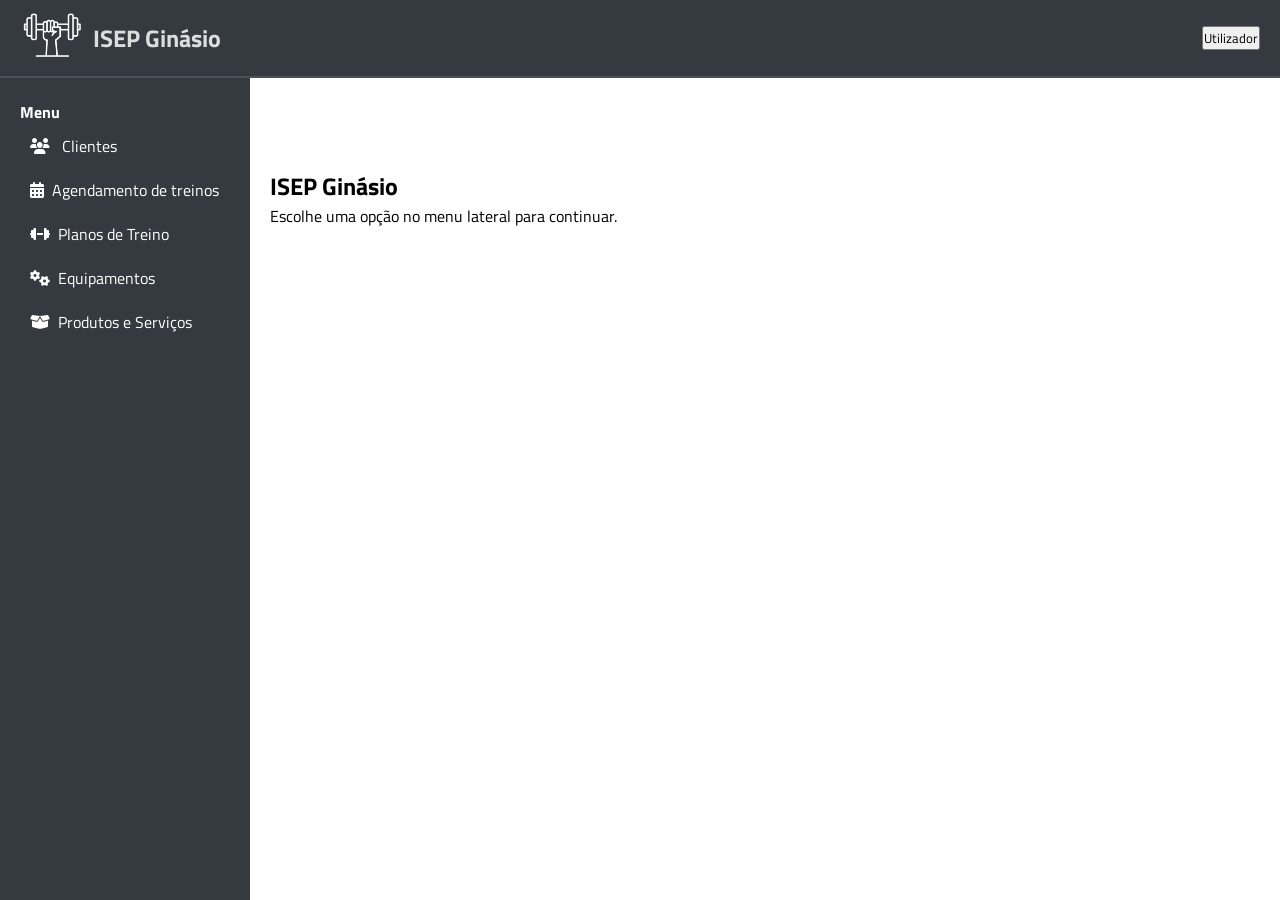
<file: backend/index.html>
<!DOCTYPE html>
<html lang="pt">

<head>
    <meta charset="UTF-8">
    <meta name="viewport" content="width=device-width, initial-scale=1.0">
    <title>Document</title>
    <!-- favicon -->
    <link rel="shortcut icon" href="assets/img/gym125.png" type="image/png">

    <!-- google fonts -->
    <link rel="preconnect" href="https://fonts.googleapis.com">
    <link rel="preconnect" href="https://fonts.gstatic.com" crossorigin>
    <link
        href="https://fonts.googleapis.com/css2?family=Titillium+Web:ital,wght@0,200;0,300;0,400;0,600;0,700;0,900;1,200;1,300;1,400;1,600;1,700&display=swap"
        rel="stylesheet">

    <!-- Font Awesome (local) -->
    <link rel="stylesheet" href="assets/fontawesome/all.min.css">

    <!-- estilos -->
    <link rel="stylesheet" href="assets/css/admin.css">

</head>

<body>
    <!-- Navbar -->
    <header class="bng-navbar-menu">

        <div>
            <!-- Logo e Nome -->
            <a href="index.html">
                <img src="assets/img/gym125_white.png" alt="Logo do ISEP Ginásio">
            </a>
            <h3>ISEP Ginásio</h3>
        </div>
        <div>
            <button>Utilizador</button>
        </div>

    </header>

    <!-- Sidebar -->
    <aside class="sidebar">
        <h4>Menu</h4>
        <nav>
            <a href="views/clientes/lista.html"><i class="fas fa-users"></i> &ensp; Clientes</a>
            <a href="views/agendamento/agendamento.html"><i class="fas fa-calendar-alt"></i> &ensp;Agendamento de treinos</a>
            <a href="views/plano_treino/plano_treino.html"><i class="fas fa-dumbbell"></i> &ensp;Planos de Treino</a>
            <a href="views/equipamentos/equipamentos.html"><i class="fas fa-cogs"></i> &ensp;Equipamentos</a>
            <a href="views/produtos_servicos/produtos_servicos.html"><i class="fas fa-box-open"></i> &ensp;Produtos e
                Serviços</a>
        </nav>
    </aside>

    <!-- Conteúdo Principal -->
    <main class="content">
        <section>
            <h2>ISEP Ginásio</h2>
            <p>Escolhe uma opção no menu lateral para continuar.</p>
        </section>
    </main>

</body>

</html>
</file>
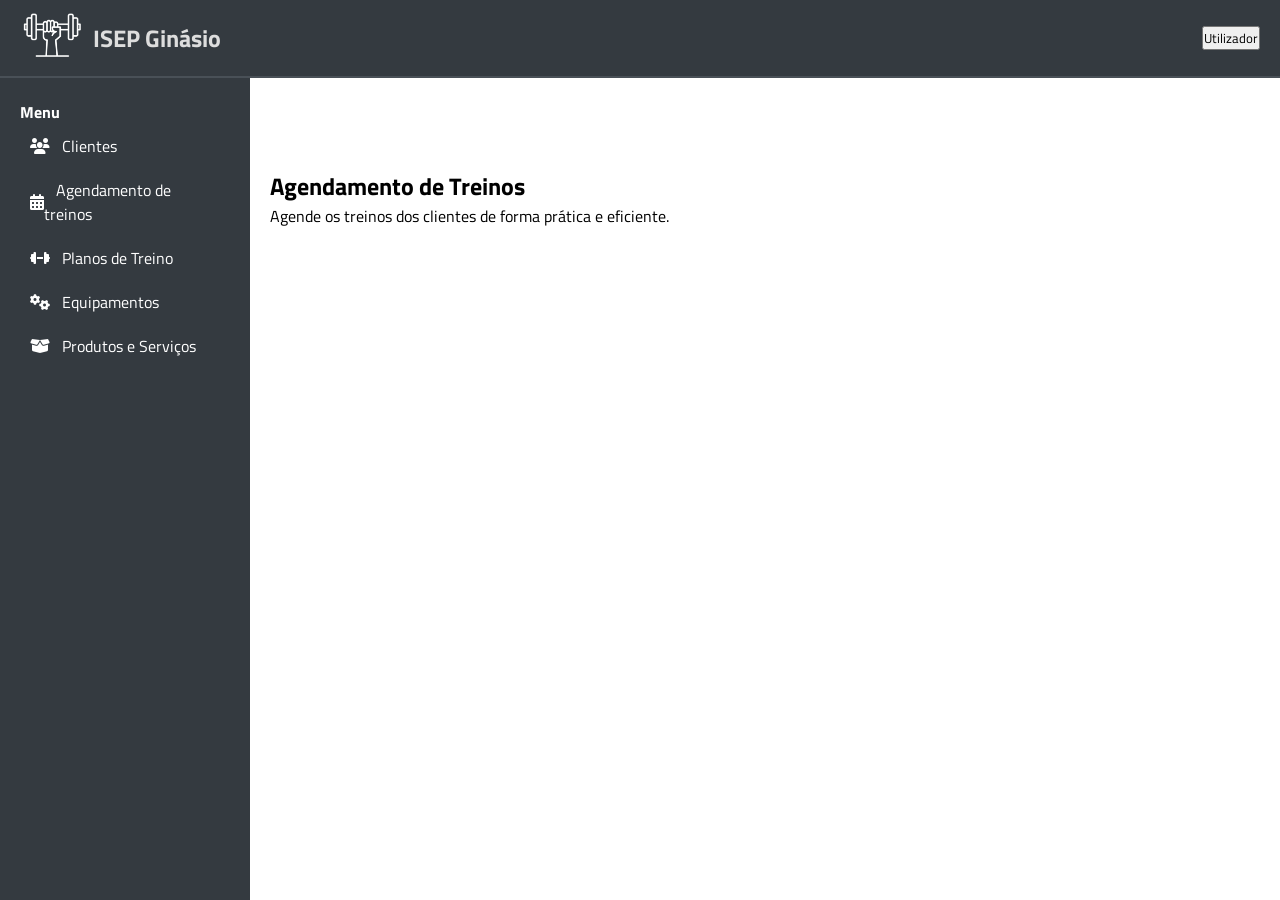
<file: backend/views/agendamento/agendamento.html>
<!DOCTYPE html>
<html lang="pt">

<head>
    <meta charset="UTF-8">
    <meta name="viewport" content="width=device-width, initial-scale=1.0">
    <title>Document</title>
    <!-- favicon -->
    <link rel="shortcut icon" href="../../assets/img/gym125.png" type="image/png">

    <!-- google fonts -->
    <link rel="preconnect" href="https://fonts.googleapis.com">
    <link rel="preconnect" href="https://fonts.gstatic.com" crossorigin>
    <link href="https://fonts.googleapis.com/css2?family=Titillium+Web:ital,wght@0,200;0,300;0,400;0,600;0,700;0,900;1,200;1,300;1,400;1,600;1,700&display=swap" rel="stylesheet">

    <!-- Font Awesome (local) -->
    <link rel="stylesheet" href="../../assets/fontawesome/all.min.css">

    <!-- estilos -->
    <link rel="stylesheet" href="../../assets/css/admin.css">
</head>

<body>
    <!-- Navbar -->
    <header class="bng-navbar-menu">

        <div>
            <!-- Logo e Nome -->
            <a href="../../index.html">
                <img src="../../assets/img/gym125_white.png" alt="Logo do ISEP Ginásio">
            </a>
            <h3>ISEP Ginásio</h3>
        </div>

        <div>
            <button>Utilizador</button>
        </div>

    </header>

    <!-- Sidebar -->
    <aside class="sidebar">
        <h4>Menu</h4>
        <nav>
            <a href="../clientes/lista.html"><i class="fas fa-users"></i> &ensp; Clientes</a>
            <a href="agendamento.html"><i class="fas fa-calendar-alt"></i> &ensp; Agendamento de treinos</a>
            <a href="../plano_treino/plano_treino.html"><i class="fas fa-dumbbell"></i> &ensp; Planos de Treino</a>
            <a href="../equipamentos/equipamentos.html"><i class="fas fa-cogs"></i> &ensp; Equipamentos</a>
            <a href="../produtos_servicos/produtos_servicos.html"><i class="fas fa-box-open"></i> &ensp; Produtos e Serviços</a>
        </nav>
    </aside>

    <!-- Conteúdo Principal -->
    <main class="content">
        <section>
            <h2>Agendamento de Treinos</h2>
            <p>Agende os treinos dos clientes de forma prática e eficiente.</p>
        </section>
    </main>

</body>

</html>
</file>
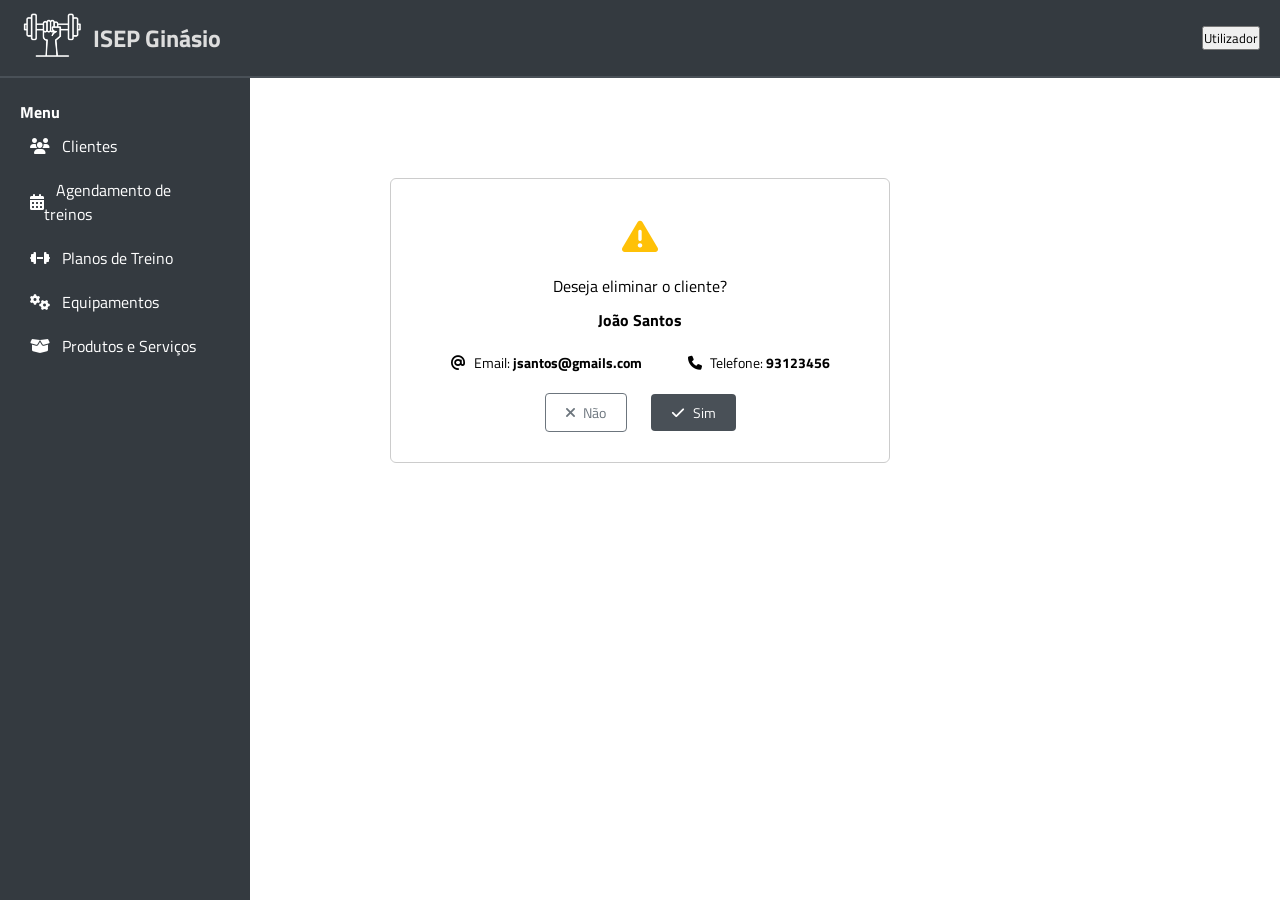
<file: backend/views/clientes/apagar.html>
<!DOCTYPE html>
<html lang="pt">

<head>
    <meta charset="UTF-8">
    <meta name="viewport" content="width=device-width, initial-scale=1.0">
    <title>Document</title>
    <!-- favicon -->
    <link rel="shortcut icon" href="../../assets/img/gym125.png" type="image/png">

    <!-- google fonts -->
    <link rel="preconnect" href="https://fonts.googleapis.com">
    <link rel="preconnect" href="https://fonts.gstatic.com" crossorigin>
    <link
        href="https://fonts.googleapis.com/css2?family=Titillium+Web:ital,wght@0,200;0,300;0,400;0,600;0,700;0,900;1,200;1,300;1,400;1,600;1,700&display=swap"
        rel="stylesheet">

    <!-- Font Awesome (local) -->
    <link rel="stylesheet" href="../../assets/fontawesome/all.min.css">

    <!-- estilos -->
    <link rel="stylesheet" href="../../assets/css/admin.css">
</head>

<body>
    <!-- Navbar -->
    <header class="bng-navbar-menu">

        <div>
            <!-- Logo e Nome -->
            <a href="../../index.html">
                <img src="../../assets/img/gym125_white.png" alt="Logo do ISEP Ginásio">
            </a>
            <h3>ISEP Ginásio</h3>
        </div>

        <div>
            <button>Utilizador</button>
        </div>

    </header>

    <!-- Sidebar -->
    <aside class="sidebar">
        <h4>Menu</h4>
        <nav>
            <a href="lista.html"><i class="fas fa-users"></i> &ensp; Clientes</a>
            <a href="../agendamento/agendamento.html"><i class="fas fa-calendar-alt"></i> &ensp; Agendamento de
                treinos</a>
            <a href="../plano_treino/plano_treino.html"><i class="fas fa-dumbbell"></i> &ensp; Planos de Treino</a>
            <a href="../equipamentos/equipamentos.html"><i class="fas fa-cogs"></i> &ensp; Equipamentos</a>
            <a href="../produtos_servicos/produtos_servicos.html"><i class="fas fa-box-open"></i> &ensp; Produtos e
                Serviços</a>
        </nav>
    </aside>

    <!-- Conteúdo Principal -->
    <div class="caixa-apagar">
        <h1 class="icone-alerta"><i class="fa-solid fa-triangle-exclamation"></i></h1>
        <p>Deseja eliminar o cliente?</p>
        <h4><strong>João Santos</strong></h4>
        <div class="info-cliente">
            <span><i class="fa-solid fa-at me-2"></i>Email: <strong>jsantos@gmails.com</strong></span>
            <span style="display: inline-block; width: 40px;"></span>
            <span><i class="fa-solid fa-phone me-2"></i>Telefone: <strong>93123456</strong></span>
        </div>
        <div class="botoes">
            <a href="lista.html" class="botao-cancelar"><i class="fa-solid fa-xmark me-2"></i>Não</a>
            <a href="#" class="botao-confirmar"><i class="fa-solid fa-check me-2"></i>Sim</a>
        </div>
    </div>

</body>

</html>
</file>
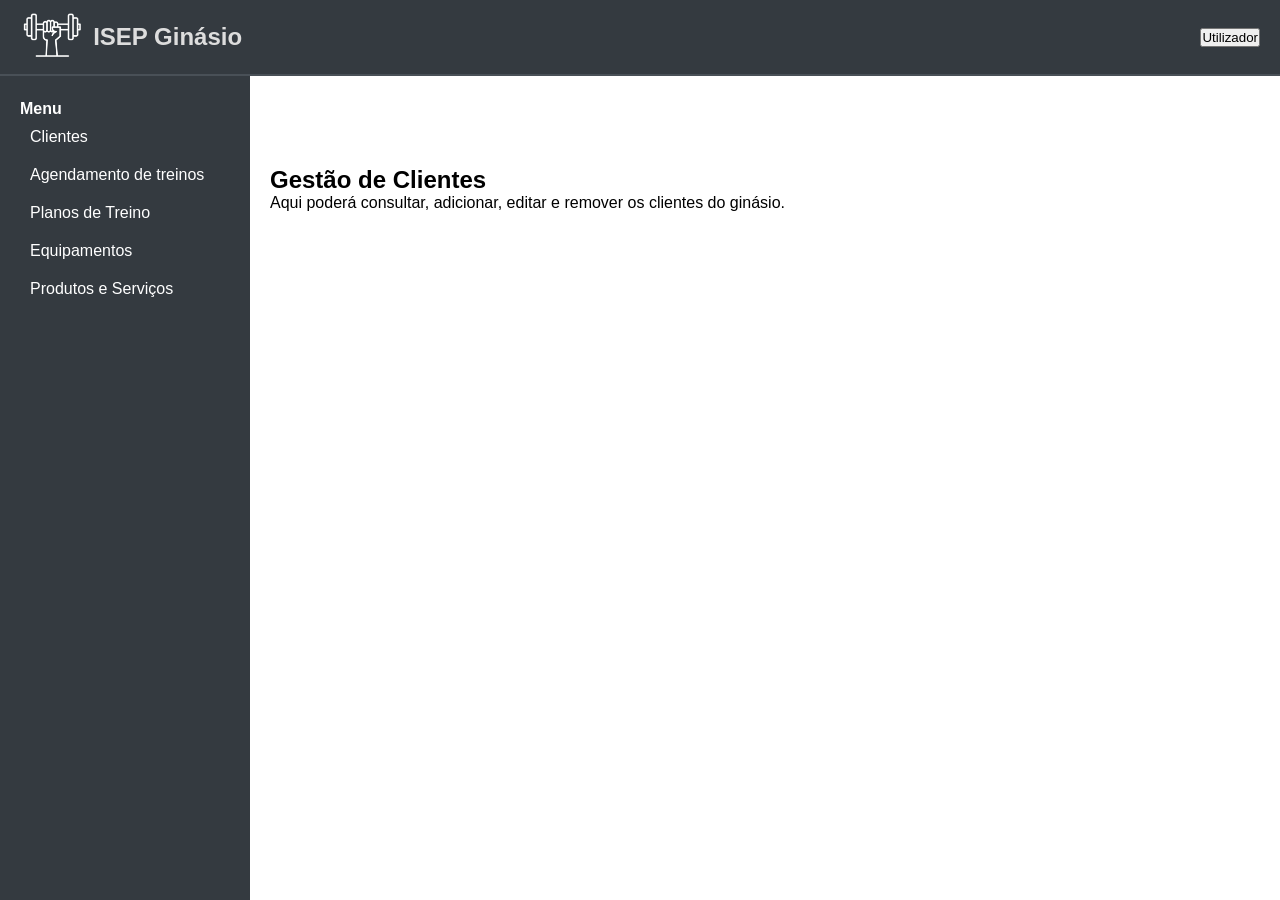
<file: backend/views/clientes/clientes.html>
<!DOCTYPE html>
<html lang="pt">

<head>
    <meta charset="UTF-8">
    <meta name="viewport" content="width=device-width, initial-scale=1.0">
    <title>Document</title>
    <!-- favicon -->
    <link rel="shortcut icon" href="../../assets/img/gym125.png" type="image/png">
    <!-- estilos -->
    <link rel="stylesheet" href="../../assets/css/admin.css">
</head>

<body>
    <!-- Navbar -->
    <header class="bng-navbar-menu">

        <div>
            <!-- Logo e Nome -->
            <a href="../../index.html">
                <img src="../../assets/img/gym125_white.png" alt="Logo do ISEP Ginásio">
            </a>
            <h3>ISEP Ginásio</h3>
        </div>

        <div>
            <button>Utilizador</button>
        </div>

    </header>

    <!-- Sidebar -->
    <aside class="sidebar">
        <h4>Menu</h4>
        <nav>
            <a href="clientes.html">Clientes</a>
            <a href="../agendamento/agendamento.html">Agendamento de treinos</a>
            <a href="../plano_treino/plano_treino.html">Planos de Treino</a>
            <a href="../equipamentos/equipamentos.html">Equipamentos</a>
            <a href="../produtos_servicos/produtos_servicos.html">Produtos e Serviços</a>
        </nav>
    </aside>

    <!-- Conteúdo Principal -->
    <main class="content">
        <section>
            <h2>Gestão de Clientes</h2>
            <p>Aqui poderá consultar, adicionar, editar e remover os clientes do ginásio.</p>
        </section>
    </main>

</body>

</html>
</file>
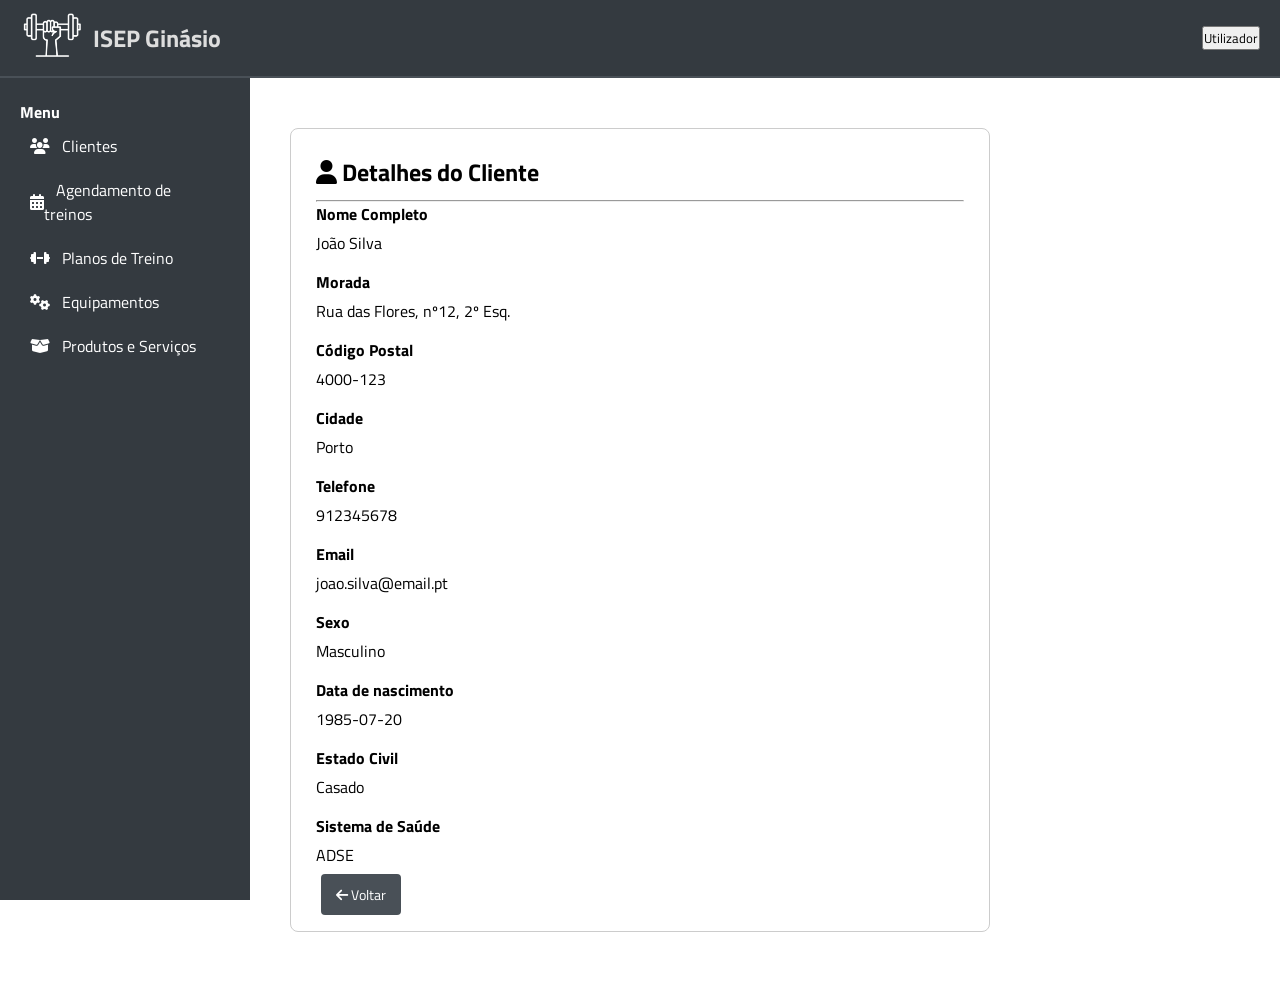
<file: backend/views/clientes/detalhes.html>
<!DOCTYPE html>
<html lang="pt">

<head>
    <meta charset="UTF-8">
    <meta name="viewport" content="width=device-width, initial-scale=1.0">
    <title>Document</title>
    <!-- favicon -->
    <link rel="shortcut icon" href="../../assets/img/gym125.png" type="image/png">

    <!-- google fonts -->
    <link rel="preconnect" href="https://fonts.googleapis.com">
    <link rel="preconnect" href="https://fonts.gstatic.com" crossorigin>
    <link
        href="https://fonts.googleapis.com/css2?family=Titillium+Web:ital,wght@0,200;0,300;0,400;0,600;0,700;0,900;1,200;1,300;1,400;1,600;1,700&display=swap"
        rel="stylesheet">

    <!-- Font Awesome (local) -->
    <link rel="stylesheet" href="../../assets/fontawesome/all.min.css">

    <!-- estilos -->
    <link rel="stylesheet" href="../../assets/css/admin.css">
</head>

<body>
    <!-- Navbar -->
    <header class="bng-navbar-menu">

        <div>
            <!-- Logo e Nome -->
            <a href="../../index.html">
                <img src="../../assets/img/gym125_white.png" alt="Logo do ISEP Ginásio">
            </a>
            <h3>ISEP Ginásio</h3>
        </div>

        <div>
            <button>Utilizador</button>
        </div>

    </header>

    <!-- Sidebar -->
    <aside class="sidebar">
        <h4>Menu</h4>
        <nav>
            <a href="lista.html"><i class="fas fa-users"></i> &ensp; Clientes</a>
            <a href="../agendamento/agendamento.html"><i class="fas fa-calendar-alt"></i> &ensp; Agendamento de
                treinos</a>
            <a href="../plano_treino/plano_treino.html"><i class="fas fa-dumbbell"></i> &ensp; Planos de Treino</a>
            <a href="../equipamentos/equipamentos.html"><i class="fas fa-cogs"></i> &ensp; Equipamentos</a>
            <a href="../produtos_servicos/produtos_servicos.html"><i class="fas fa-box-open"></i> &ensp; Produtos e
                Serviços</a>
        </nav>
    </aside>

    <!-- Conteúdo Principal -->
    <div class="form-wrapper">
        <h2><strong><i class="fa-solid fa-user"></i> Detalhes do Cliente</strong></h2>
        <hr>
        <div class="form-group">
            <label>Nome Completo</label>
            <div class="form-control-static">João Silva</div>
        </div>
        <div class="form-group">
            <label>Morada</label>
            <div class="form-control-static">Rua das Flores, nº12, 2º Esq.</div>
        </div>
        <div class="form-group">
            <label>Código Postal</label>
            <div class="form-control-static">4000-123</div>
        </div>
        <div class="form-group">
            <label>Cidade</label>
            <div class="form-control-static">Porto</div>
        </div>
        <div class="form-group">
            <label>Telefone</label>
            <div class="form-control-static">912345678</div>
        </div>
        <div class="form-group">
            <label>Email</label>
            <div class="form-control-static">joao.silva@email.pt</div>
        </div>
        <div class="form-group">
            <label>Sexo</label>
            <div class="form-control-static">Masculino</div>
        </div>
        <div class="form-group">
            <label>Data de nascimento</label>
            <div class="form-control-static">1985-07-20</div>
        </div>
        <div class="form-group">
            <label>Estado Civil</label>
            <div class="form-control-static">Casado</div>
        </div>
        <div class="form-group">
            <label>Sistema de Saúde</label>
            <div class="form-control-static">ADSE</div>
        </div>
        <div class="form-buttons">
            <a href="lista.html"><i class="fa-solid fa-arrow-left"></i> Voltar</a>
        </div>
    </div>

</body>

</html>
</file>
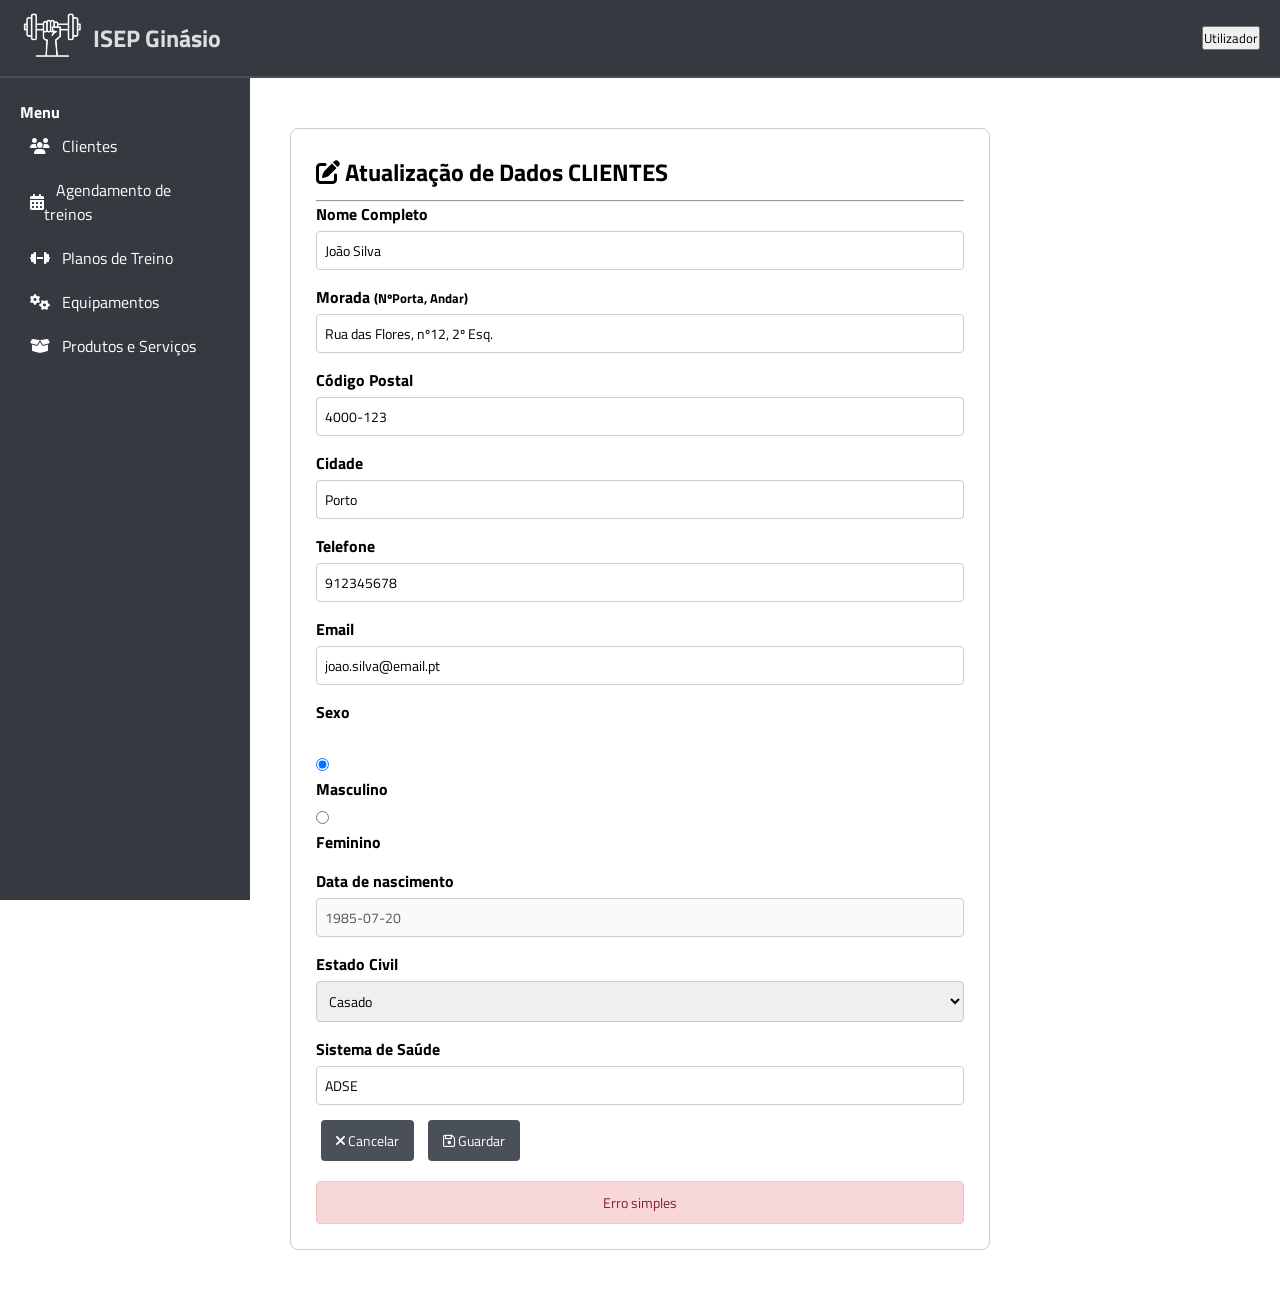
<file: backend/views/clientes/editar.html>
<!DOCTYPE html>
<html lang="pt">

<head>
    <meta charset="UTF-8">
    <meta name="viewport" content="width=device-width, initial-scale=1.0">
    <title>Document</title>
    <!-- favicon -->
    <link rel="shortcut icon" href="../../assets/img/gym125.png" type="image/png">

    <!-- google fonts -->
    <link rel="preconnect" href="https://fonts.googleapis.com">
    <link rel="preconnect" href="https://fonts.gstatic.com" crossorigin>
    <link
        href="https://fonts.googleapis.com/css2?family=Titillium+Web:ital,wght@0,200;0,300;0,400;0,600;0,700;0,900;1,200;1,300;1,400;1,600;1,700&display=swap"
        rel="stylesheet">

    <!-- Font Awesome (local) -->
    <link rel="stylesheet" href="../../assets/fontawesome/all.min.css">

    <!-- estilos -->
    <link rel="stylesheet" href="../../assets/css/admin.css">
</head>

<body>
    <!-- Navbar -->
    <header class="bng-navbar-menu">

        <div>
            <!-- Logo e Nome -->
            <a href="../../index.html">
                <img src="../../assets/img/gym125_white.png" alt="Logo do ISEP Ginásio">
            </a>
            <h3>ISEP Ginásio</h3>
        </div>

        <div>
            <button>Utilizador</button>
        </div>

    </header>

    <!-- Sidebar -->
    <aside class="sidebar">
        <h4>Menu</h4>
        <nav>
            <a href="lista.html"><i class="fas fa-users"></i> &ensp; Clientes</a>
            <a href="../agendamento/agendamento.html"><i class="fas fa-calendar-alt"></i> &ensp; Agendamento de treinos</a>
            <a href="../plano_treino/plano_treino.html"><i class="fas fa-dumbbell"></i> &ensp; Planos de Treino</a>
            <a href="../equipamentos/equipamentos.html"><i class="fas fa-cogs"></i> &ensp; Equipamentos</a>
            <a href="../produtos_servicos/produtos_servicos.html"><i class="fas fa-box-open"></i> &ensp; Produtos e Serviços</a>
        </nav>
    </aside>

    <!-- Conteúdo Principal -->
    <div class="form-wrapper">
        <h2><strong><i class="fa-solid fa-pen-to-square"></i> Atualização de Dados CLIENTES</strong></h2>
        <hr>
        <form action="#" method="post" novalidate>

            <div class="form-group">
                <label for="texto_nome">Nome Completo</label>
                <input type="text" name="nome_cliente" id="texto_nome" value="João Silva" required>
            </div>

            <div class="form-group">
                <label for="texto_endereco">Morada <small>(NºPorta, Andar)</small></label>
                <input type="text" name="morada_cliente" value="Rua das Flores, nº12, 2º Esq." id="texto_endereco">
            </div>

            <div class="form-group">
                <label for="texto_cp">Código Postal</label>
                <input type="text" name="cp_cliente" value="4000-123" id="texto_cp" required>
            </div>

            <div class="form-group">
                <label for="texto_cidade">Cidade</label>
                <input type="text" name="cid_cliente" value="Porto" id="texto_cidade" required>
            </div>

            <div class="form-group">
                <label for="texto_cliente">Telefone</label>
                <input type="text" name="tel_cliente" value="912345678" id="texto_cliente" required>
            </div>

            <div class="form-group">
                <label for="texto_email">Email</label>
                <input type="email" name="email_cliente" value="joao.silva@email.pt" id="texto_email" required>
            </div>

            <div class="form-group">
                <label>Sexo</label><br>
                <input type="radio" name="radio_gender" id="radio_m" value="m" checked>
                <label for="radio_m">Masculino</label>
                <input type="radio" name="radio_gender" id="radio_f" value="f">
                <label for="radio_f">Feminino</label>
            </div>

            <div class="form-group">
                <label for="texto_dnasc">Data de nascimento</label>
                <input type="text" name="dnasc_cliente" value="1985-07-20" id="texto_dnasc" disabled>
            </div>

            <div class="form-group">
                <label for="texto_estcivil">Estado Civil</label>
                <select name="estaciv_cliente" id="texto_estcivil">
                    <option>Escolha uma opção</option>
                    <option value="solt">Solteiro</option>
                    <option value="casd" selected>Casado</option>
                    <option value="ufat">União de Facto</option>
                </select>
            </div>

            <div class="form-group">
                <label for="texto_SSaude">Sistema de Saúde</label>
                <input type="text" name="campo_opcao" id="texto_SSaude" value="ADSE" list="sistemasaude">
                <datalist id="sistemasaude">
                    <option value="SNS">
                    <option value="ADSE">
                    <option value="SMAS">
                    <option value="CTT">
                    <option value="PSP">
                </datalist>
            </div>

            <div class="form-buttons">
                <a href="lista.html"><i class="fa-solid fa-xmark"></i> Cancelar</a>
                <button type="submit"><i class="fa-regular fa-floppy-disk"></i> Guardar</button>
            </div>

            <div class="alert text-center">
                Erro simples
            </div>

        </form>
    </div>

</body>

</html>
</file>
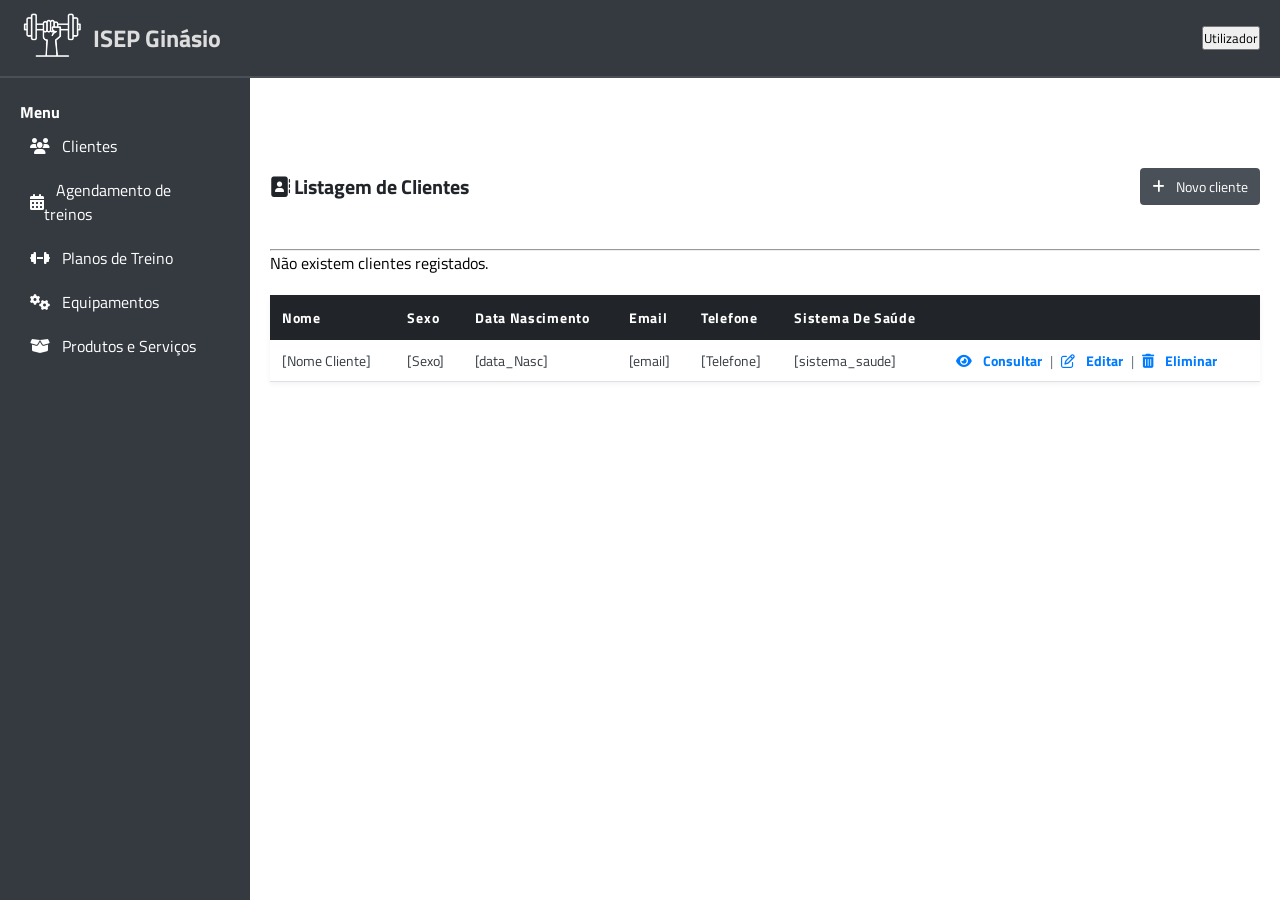
<file: backend/views/clientes/lista.html>
<!DOCTYPE html>
<html lang="pt">

<head>
    <meta charset="UTF-8">
    <meta name="viewport" content="width=device-width, initial-scale=1.0">
    <title>Document</title>
    <!-- favicon -->
    <link rel="shortcut icon" href="../../assets/img/gym125.png" type="image/png">

    <!-- google fonts -->
    <link rel="preconnect" href="https://fonts.googleapis.com">
    <link rel="preconnect" href="https://fonts.gstatic.com" crossorigin>
    <link
        href="https://fonts.googleapis.com/css2?family=Titillium+Web:ital,wght@0,200;0,300;0,400;0,600;0,700;0,900;1,200;1,300;1,400;1,600;1,700&display=swap"
        rel="stylesheet">

    <!-- Font Awesome (local) -->
    <link rel="stylesheet" href="../../assets/fontawesome/all.min.css">

    <!-- estilos -->
    <link rel="stylesheet" href="../../assets/css/admin.css">
</head>

<body>
    <!-- Navbar -->
    <header class="bng-navbar-menu">

        <div>
            <!-- Logo e Nome -->
            <a href="../../index.html">
                <img src="../../assets/img/gym125_white.png" alt="Logo do ISEP Ginásio">
            </a>
            <h3>ISEP Ginásio</h3>
        </div>

        <div>
            <button>Utilizador</button>
        </div>

    </header>

    <!-- Sidebar -->
    <aside class="sidebar">
        <h4>Menu</h4>
        <nav>
            <a href="clientes.html"><i class="fas fa-users"></i> &ensp; Clientes</a>
            <a href="../agendamento/agendamento.html"><i class="fas fa-calendar-alt"></i> &ensp; Agendamento de
                treinos</a>
            <a href="../plano_treino/plano_treino.html"><i class="fas fa-dumbbell"></i> &ensp; Planos de Treino</a>
            <a href="../equipamentos/equipamentos.html"><i class="fas fa-cogs"></i> &ensp; Equipamentos</a>
            <a href="../produtos_servicos/produtos_servicos.html"><i class="fas fa-box-open"></i> &ensp; Produtos e
                Serviços</a>
        </nav>
    </aside>

    <!-- Conteúdo Principal -->
    <div class="content">
        <div class="actions-top">
            <h2><strong><i class="fa-solid fa-address-book"></i> Listagem de Clientes </strong></h2>
            <a href="novo.html"><i class="fa-solid fa-plus me-2"></i> Novo cliente</a>
        </div>
        <br>
        <hr>
        <p>Não existem clientes registados.</p>
        <table>
            <thead>
                <tr>
                    <th>Nome</th>
                    <th>Sexo</th>
                    <th>Data nascimento</th>
                    <th>Email</th>
                    <th>Telefone</th>
                    <th>Sistema de Saúde</th>
                    <th></th>
                </tr>
            </thead>
            <tbody>
                <tr>
                    <td>[Nome Cliente]</td>
                    <td>[Sexo]</td>
                    <td>[data_Nasc]</td>
                    <td>[email]</td>
                    <td>[Telefone]</td>
                    <td>[sistema_saude]</td>
                    <td>
                        <a href="detalhes.html"><i class="fa-solid fa-eye me-2"></i> Consultar</a>
                        <span>|</span>
                        <a href="editar.html"><i class="fa-regular fa-pen-to-square me-2"></i> Editar</a>
                        <span>|</span>
                        <a href="apagar.html"><i class="fa-solid fa-trash-can me-2"></i> Eliminar</a>
                    </td>
                </tr>
            </tbody>
        </table>
    </div>

</body>

</html>
</file>
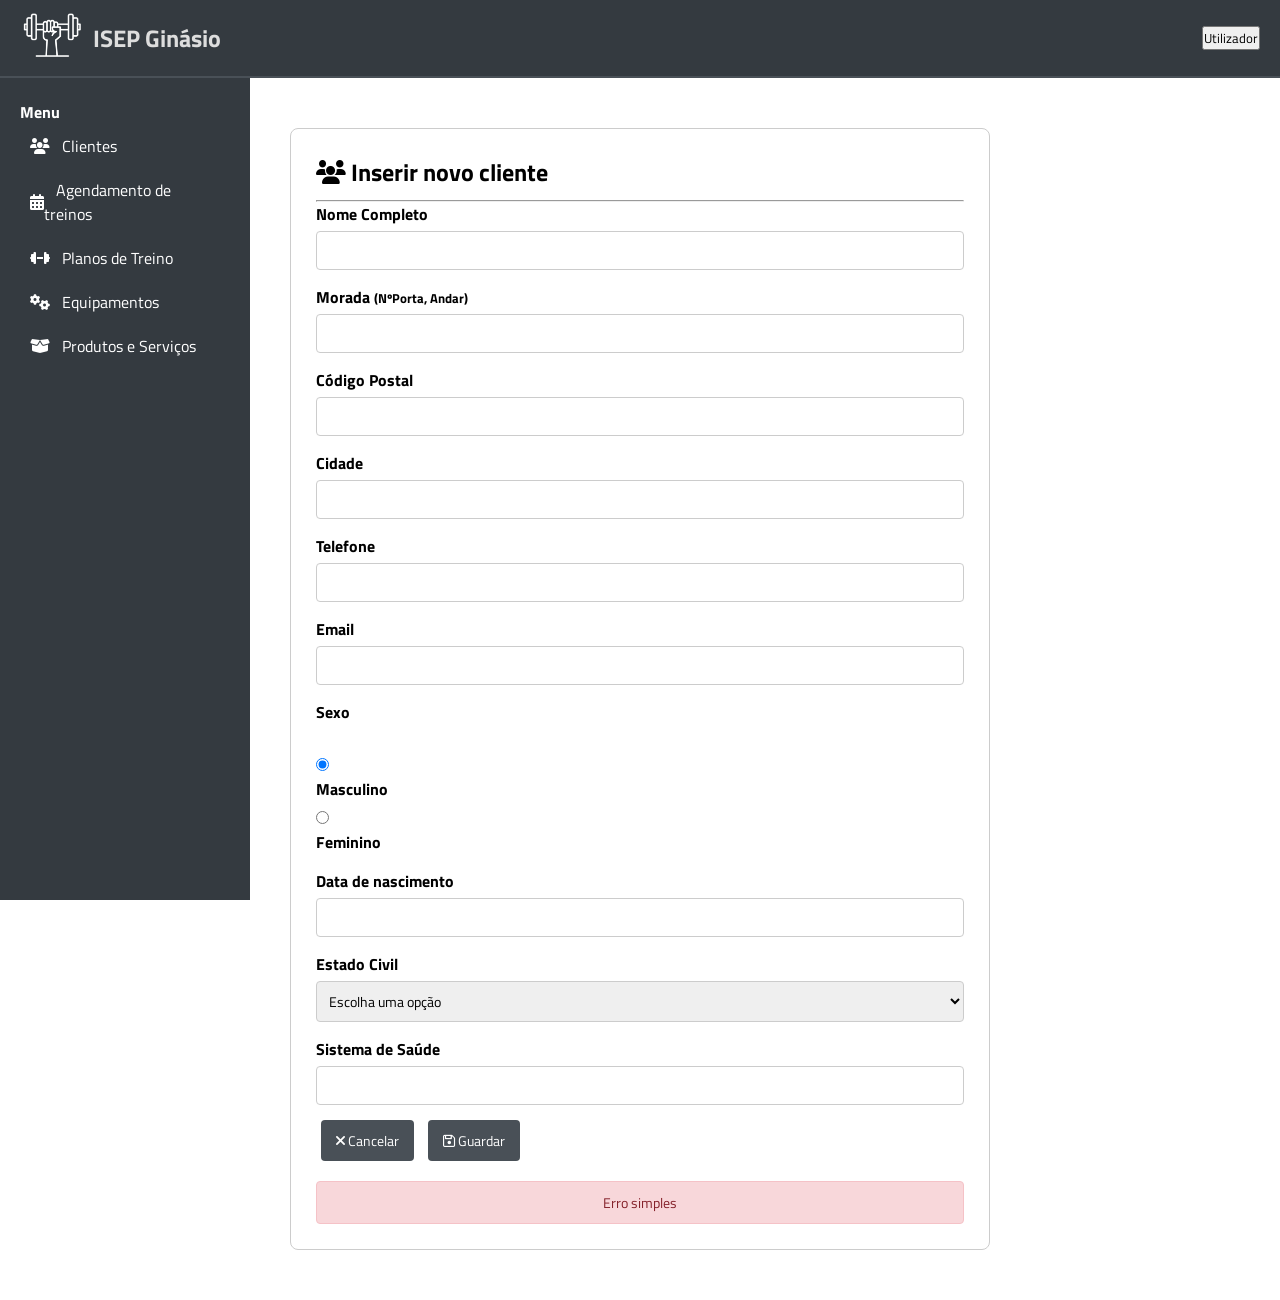
<file: backend/views/clientes/novo.html>
<!DOCTYPE html>
<html lang="pt">

<head>
    <meta charset="UTF-8">
    <meta name="viewport" content="width=device-width, initial-scale=1.0">
    <title>Document</title>
    <!-- favicon -->
    <link rel="shortcut icon" href="../../assets/img/gym125.png" type="image/png">

    <!-- google fonts -->
    <link rel="preconnect" href="https://fonts.googleapis.com">
    <link rel="preconnect" href="https://fonts.gstatic.com" crossorigin>
    <link
        href="https://fonts.googleapis.com/css2?family=Titillium+Web:ital,wght@0,200;0,300;0,400;0,600;0,700;0,900;1,200;1,300;1,400;1,600;1,700&display=swap"
        rel="stylesheet">

    <!-- Font Awesome (local) -->
    <link rel="stylesheet" href="../../assets/fontawesome/all.min.css">

    <!-- estilos -->
    <link rel="stylesheet" href="../../assets/css/admin.css">
</head>

<body>
    <!-- Navbar -->
    <header class="bng-navbar-menu">

        <div>
            <!-- Logo e Nome -->
            <a href="../../index.html">
                <img src="../../assets/img/gym125_white.png" alt="Logo do ISEP Ginásio">
            </a>
            <h3>ISEP Ginásio</h3>
        </div>

        <div>
            <button>Utilizador</button>
        </div>

    </header>

    <!-- Sidebar -->
    <aside class="sidebar">
        <h4>Menu</h4>
        <nav>
            <a href="lista.html"><i class="fas fa-users"></i> &ensp; Clientes</a>
            <a href="../agendamento/agendamento.html"><i class="fas fa-calendar-alt"></i> &ensp; Agendamento de
                treinos</a>
            <a href="../plano_treino/plano_treino.html"><i class="fas fa-dumbbell"></i> &ensp; Planos de Treino</a>
            <a href="../equipamentos/equipamentos.html"><i class="fas fa-cogs"></i> &ensp; Equipamentos</a>
            <a href="../produtos_servicos/produtos_servicos.html"><i class="fas fa-box-open"></i> &ensp; Produtos e
                Serviços</a>
        </nav>
    </aside>

    <!-- Conteúdo Principal -->
    <div class="form-wrapper">
        <h2><strong><i class="fa-solid fa-users"></i> Inserir novo cliente</strong></h2>
        <hr>
        <form action="#" method="post" novalidate>
            <div class="form-group">
                <label for="texto_nome">Nome Completo</label>
                <input type="text" name="nome_cliente" id="texto_nome" required>
            </div>
            <div class="form-group">
                <label for="texto_endereco">Morada <small>(NºPorta, Andar)</small></label>
                <input type="text" name="morada_cliente" id="texto_endereco">
            </div>
            <div class="form-group">
                <label for="texto_cp">Código Postal</label>
                <input type="text" name="cp_cliente" id="texto_cp" required>
            </div>
            <div class="form-group">
                <label for="texto_cidade">Cidade</label>
                <input type="text" name="cid_cliente" id="texto_cidade" required>
            </div>
            <div class="form-group">
                <label for="texto_cliente">Telefone</label>
                <input type="text" name="tel_cliente" id="texto_cliente" required>
            </div>
            <div class="form-group">
                <label for="texto_email">Email</label>
                <input type="email" name="email_cliente" id="texto_email" required>
            </div>
            <div class="form-group">
                <label>Sexo</label><br>
                <input type="radio" name="radio_gender" id="radio_m" value="m" checked>
                <label for="radio_m">Masculino</label>
                <input type="radio" name="radio_gender" id="radio_f" value="f">
                <label for="radio_f">Feminino</label>
            </div>
            <div class="form-group">
                <label for="texto_dnasc">Data de nascimento</label>
                <input type="text" name="dnasc_cliente" id="texto_dnasc" required>
            </div>
            <div class="form-group">
                <label for="texto_estcivil">Estado Civil</label>
                <select name="estaciv_cliente" id="texto_estcivil">
                    <option selected>Escolha uma opção</option>
                    <option value="solt">Solteiro</option>
                    <option value="casd">Casado</option>
                    <option value="ufat">União de Facto</option>
                </select>
            </div>
            <div class="form-group">
                <label for="texto_SSaude">Sistema de Saúde</label>
                <input type="text" name="campo_opcao" id="texto_SSaude" list="sistemasaude">
                <datalist id="sistemasaude">
                    <option value="SNS">
                    <option value="ADSE">
                    <option value="SMAS">
                    <option value="CTT">
                    <option value="PSP">
                </datalist>
            </div>
            <div class="form-buttons">
                <a href="lista.html"><i class="fa-solid fa-xmark"></i> Cancelar</a>
                <button type="submit"><i class="fa-regular fa-floppy-disk"></i> Guardar</button>
            </div>
            <div class="alert text-center">
                Erro simples
            </div>
        </form>
    </div>

</body>

</html>
</file>
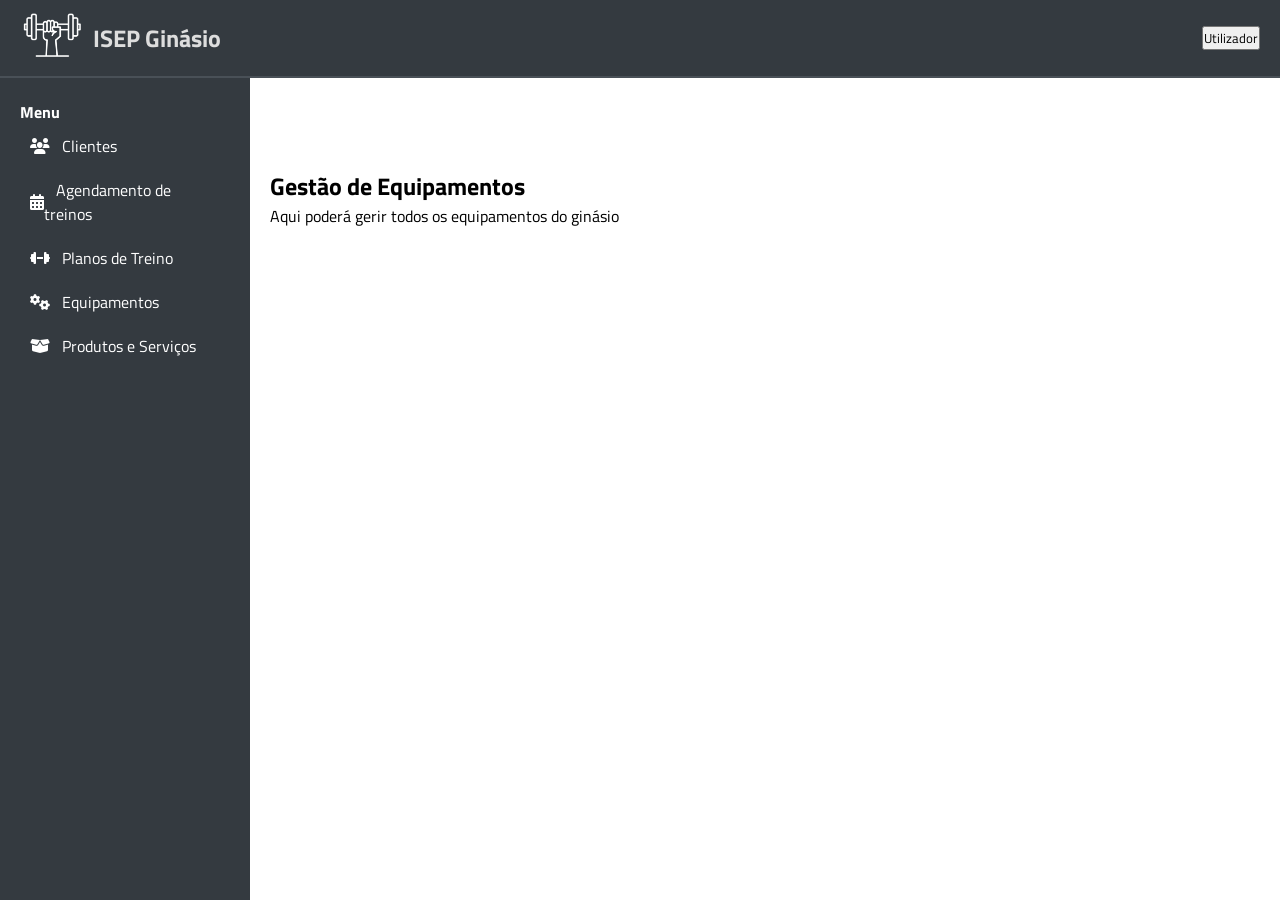
<file: backend/views/equipamentos/equipamentos.html>
<!DOCTYPE html>
<html lang="pt">

<head>
    <meta charset="UTF-8">
    <meta name="viewport" content="width=device-width, initial-scale=1.0">
    <title>Document</title>
    <!-- favicon -->
    <link rel="shortcut icon" href="../../assets/img/gym125.png" type="image/png">

    <!-- google fonts -->
    <link rel="preconnect" href="https://fonts.googleapis.com">
    <link rel="preconnect" href="https://fonts.gstatic.com" crossorigin>
    <link href="https://fonts.googleapis.com/css2?family=Titillium+Web:ital,wght@0,200;0,300;0,400;0,600;0,700;0,900;1,200;1,300;1,400;1,600;1,700&display=swap" rel="stylesheet">

    <!-- Font Awesome (local) -->
    <link rel="stylesheet" href="../../assets/fontawesome/all.min.css">

    <!-- estilos -->
    <link rel="stylesheet" href="../../assets/css/admin.css">
</head>

<body>
    <!-- Navbar -->
    <header class="bng-navbar-menu">

        <div>
            <!-- Logo e Nome -->
            <a href="../../index.html">
                <img src="../../assets/img/gym125_white.png" alt="Logo do ISEP Ginásio">
            </a>

            <h3>ISEP Ginásio</h3>
        </div>

        <div>
            <button>Utilizador</button>
        </div>

    </header>

    <!-- Sidebar -->
    <aside class="sidebar">
        <h4>Menu</h4>
        <nav>
            <a href="../clientes/lista.html"><i class="fas fa-users"></i> &ensp; Clientes</a>
            <a href="../agendamento/agendamento.html"> <i class="fas fa-calendar-alt"></i> &ensp; Agendamento de treinos</a>
            <a href="../plano_treino/plano_treino.html"><i class="fas fa-dumbbell"></i> &ensp; Planos de Treino</a>
            <a href="equipamentos.html"><i class="fas fa-cogs"></i> &ensp; Equipamentos</a>
            <a href="../produtos_servicos/produtos_servicos.html"><i class="fas fa-box-open"></i> &ensp; Produtos e Serviços</a>
        </nav>
    </aside>

    <!-- Conteúdo Principal -->
    <main class="content">
        <section>
            <h2>Gestão de Equipamentos</h2>
            <p>Aqui poderá gerir todos os equipamentos do ginásio</p>
        </section>
    </main>

</body>

</html>
</file>
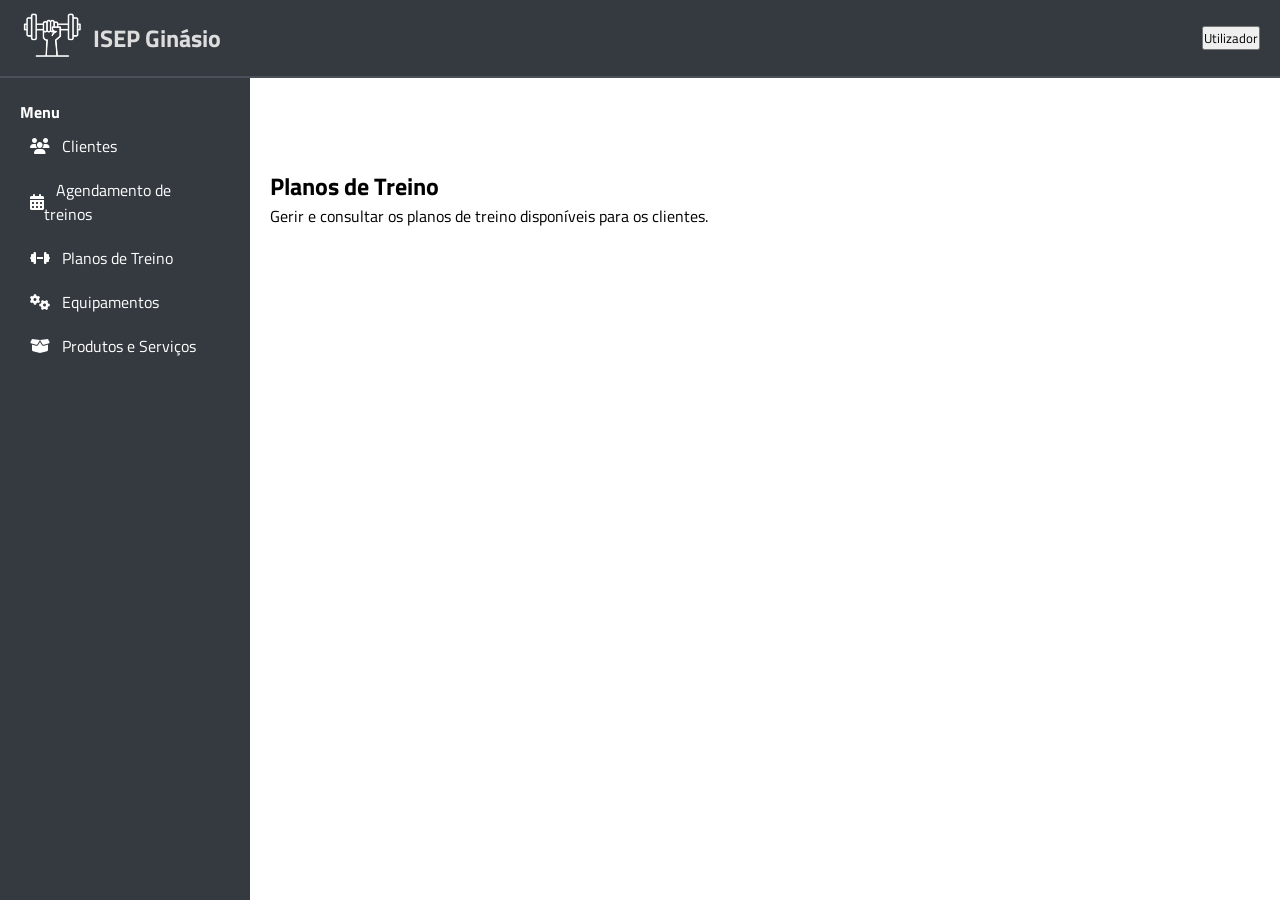
<file: backend/views/plano_treino/plano_treino.html>
<!DOCTYPE html>
<html lang="pt">

<head>
    <meta charset="UTF-8">
    <meta name="viewport" content="width=device-width, initial-scale=1.0">
    <title>Document</title>
   <!-- favicon -->
    <link rel="shortcut icon" href="../../assets/img/gym125.png" type="image/png">

    <!-- google fonts -->
    <link rel="preconnect" href="https://fonts.googleapis.com">
    <link rel="preconnect" href="https://fonts.gstatic.com" crossorigin>
    <link href="https://fonts.googleapis.com/css2?family=Titillium+Web:ital,wght@0,200;0,300;0,400;0,600;0,700;0,900;1,200;1,300;1,400;1,600;1,700&display=swap" rel="stylesheet">

    <!-- Font Awesome (local) -->
    <link rel="stylesheet" href="../../assets/fontawesome/all.min.css">

    <!-- estilos -->
    <link rel="stylesheet" href="../../assets/css/admin.css">
</head>

<body>
    <!-- Navbar -->
    <header class="bng-navbar-menu">

        <div>
            <!-- Logo e Nome -->
            <a href="../../index.html">
                <img src="../../assets/img/gym125_white.png" alt="Logo do ISEP Ginásio">
            </a>
            <h3>ISEP Ginásio</h3>
        </div>

        <div>
            <button>Utilizador</button>
        </div>

    </header>

    <!-- Sidebar -->
    <aside class="sidebar">
        <h4>Menu</h4>
        <nav>
            <a href="../clientes/lista.html"><i class="fas fa-users"></i> &ensp; Clientes</a>
            <a href="../agendamento/agendamento.html"><i class="fas fa-calendar-alt"></i> &ensp; Agendamento de treinos</a>
            <a href="plano_treino.html"><i class="fas fa-dumbbell"></i> &ensp; Planos de Treino</a>
            <a href="../equipamentos/equipamentos.html"><i class="fas fa-cogs"></i> &ensp; Equipamentos</a>
            <a href="../produtos_servicos/produtos_servicos.html"><i class="fas fa-box-open"></i> &ensp; Produtos e Serviços</a>
        </nav>
    </aside>

    <!-- Conteúdo Principal -->
    <main class="content">
        <section>
            <h2>Planos de Treino</h2>
            <p>Gerir e consultar os planos de treino disponíveis para os clientes.</p>
        </section>
    </main>

</body>

</html>
</file>
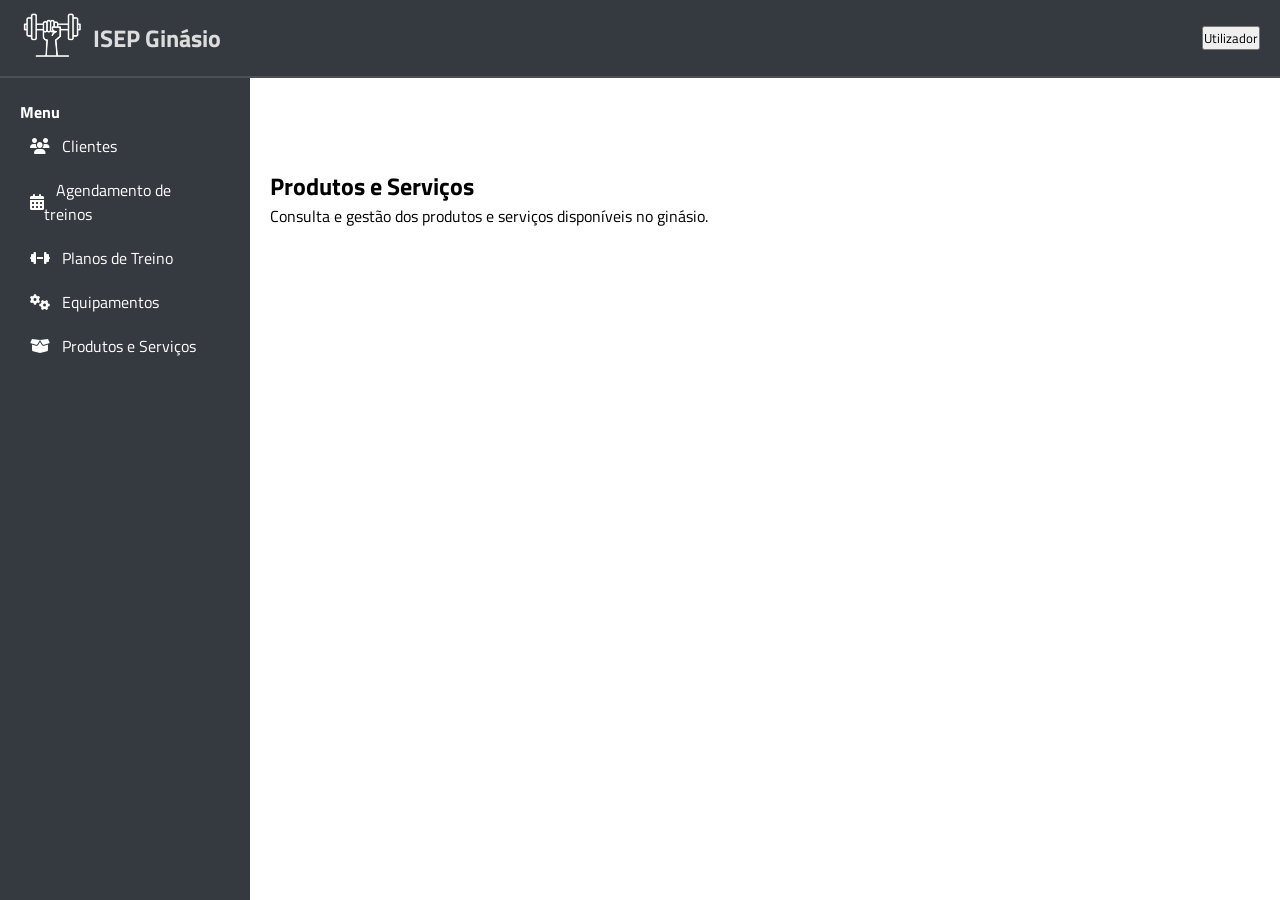
<file: backend/views/produtos_servicos/produtos_servicos.html>
<!DOCTYPE html>
<html lang="pt">

<head>
    <meta charset="UTF-8">
    <meta name="viewport" content="width=device-width, initial-scale=1.0">
    <title>Document</title>
    <!-- favicon -->
    <link rel="shortcut icon" href="../../assets/img/gym125.png" type="image/png">

    <!-- google fonts -->
    <link rel="preconnect" href="https://fonts.googleapis.com">
    <link rel="preconnect" href="https://fonts.gstatic.com" crossorigin>
    <link href="https://fonts.googleapis.com/css2?family=Titillium+Web:ital,wght@0,200;0,300;0,400;0,600;0,700;0,900;1,200;1,300;1,400;1,600;1,700&display=swap" rel="stylesheet">

    <!-- Font Awesome (local) -->
    <link rel="stylesheet" href="../../assets/fontawesome/all.min.css">

    <!-- estilos -->
    <link rel="stylesheet" href="../../assets/css/admin.css">
</head>

<body>
    <!-- Navbar -->
    <header class="bng-navbar-menu">

        <div>
            <!-- Logo e Nome -->
            <a href="../../index.html">
                <img src="../../assets/img/gym125_white.png" alt="Logo do ISEP Ginásio">
            </a>
            <h3>ISEP Ginásio</h3>
        </div>

        <div>
            <button>Utilizador</button>
        </div>

    </header>

    <!-- Sidebar -->
    <aside class="sidebar">
        <h4>Menu</h4>
        <nav>
            <a href="../clientes/lista.html"><i class="fas fa-users"></i> &ensp; Clientes</a>
            <a href="../agendamento/agendamento.html"><i class="fas fa-calendar-alt"></i> &ensp; Agendamento de treinos</a>
            <a href="../plano_treino/plano_treino.html"><i class="fas fa-dumbbell"></i> &ensp; Planos de Treino</a>
            <a href="../equipamentos/equipamentos.html"><i class="fas fa-cogs"></i> &ensp; Equipamentos</a>
            <a href="produtos_servicos.html"><i class="fas fa-box-open"></i> &ensp; Produtos e Serviços</a>
        </nav>
    </aside>

    <!-- Conteúdo Principal -->
    <main class="content">
        <section>
            <h2>Produtos e Serviços</h2>
            <p>Consulta e gestão dos produtos e serviços disponíveis no ginásio.</p>
        </section>
    </main>

</body>

</html>
</file>
<file: backend/assets/css/admin.css>
/* Seletor universal - aplica-se a todos os elementos da página */
* {
    margin: 0;
    /* Remove margens externas padrão */
    padding: 0;
    /* Remove preenchimentos internos padrão */
    box-sizing: border-box;
    /* Inclui bordas e preenchimento no cálculo da largura/altura */
    font-family: 'Titillium Web', sans-serif;
    /* Define a fonte principal usada no site */
}

.bng-navbar-menu {
    background-color: #343a40;
    /* Cor de fundo escura */
    display: flex;
    /* Organiza os elementos na horizontal */
    align-items: center;
    /* Alinha os elementos verticalmente ao centro */
    justify-content: space-between;
    /* Espaço entre o logótipo e o botão */
    padding: 10px 20px;
    /* Espaçamento interno */
    position: sticky;
    /* Fixa a barra no topo ao fazer scroll */
    top: 0;
    /* Alinha ao topo da janela */
    border-bottom: 2px solid #495057;
    /* Linha inferior */
    z-index: 1000;
    /* Fica acima da sidebar */
}

.bng-navbar-menu div {
    display: flex;
    align-items: center;
    /* Organização horizontal dos elementos internos */
    /* Alinhamento vertical ao centro */
}

.bng-navbar-menu img {
    height: 50px;
    margin-right: 10px;
    /* Altura do logótipo */
    /* Espaço entre o logótipo e o título */
}

.bng-navbar-menu h3 {
    font-size: 1.5em;
    color: #dddddd;
    /* Tamanho da letra do título */
    /* Cor do texto (cinza claro) */
}

/* Estilos para o menu lateral fixo (sidebar) */
.sidebar {
    width: 250px;
    height: 100vh;
    background-color: #343a40;
    color: white;
    padding: 100px 20px 20px;
    position: fixed;
    left: 0;
    top: 0;
    bottom: 0;
    /* Largura da barra lateral */
    /* Altura total da janela */
    /* Fundo escuro */
    /* Texto branco */
    /* Espaçamento interno */
    /* Fixa à esquerda do ecrã */
}

/* Estilos para os links dentro da sidebar */
.sidebar a {
    display: flex;
    align-items: center;
    color: white;
    text-decoration: none;
    padding: 10px;
    border-radius: 5px;
    transition: background 0.3s;
    /* Organização horizontal interna */
    /* Alinhamento vertical ao centro */
    /* Cor do texto dos links */
    /* Remove o sublinhado */
    /* Espaçamento interno */
    /* Cantos arredondados */
    /* Animação ao passar o rato */
}

.sidebar a:hover {
    background-color: rgb(57, 86, 179);
}

/* Ajuste do conteúdo para não ficar sob a navbar */
.content {
    margin-left: 250px;
    margin-top: 70px;
    flex-grow: 1;
    padding: 20px;
    /* Afasta o conteúdo da sidebar (largura da sidebar) */
    /* Espaço para não ficar por baixo da navbar */
    /* Permite que o conteúdo cresça conforme o espaço disponível */
    /* Espaçamento interno para melhor leitura */
}

/* Define o estilo geral da tabela */
table {
    width: 100%;
    /* Ocupa toda a largura do contêiner */
    border-collapse: collapse;
    /* Elimina espaços entre as células */
    margin-top: 20px;
    /* Espaço acima da tabela */
    background-color: #fff;
    /* Fundo branco para a tabela */
    box-shadow: 0 2px 5px rgba(0, 0, 0, 0.05);
    /* Sombra sutil para dar profundidade */
}

/* Estilização do cabeçalho da tabela */
thead {
    background-color: #212529;
    color: #ffffff;
    text-align: left;
    /* Fundo escuro para o cabeçalho */
    /* Cor do texto em branco */
    /* Alinha o texto à esquerda */
}

/* Define o espaçamento e estilo dos cabeçalhos de coluna */
thead th {
    padding: 12px;
    font-size: 14px;
    text-transform: capitalize;
    letter-spacing: 0.05em;
    /* Espaçamento interno em cada célula do cabeçalho */
    /* Tamanho da fonte */
    /* Transforma o texto para iniciar com letra maiúscula */
    /* Espaçamento entre letras */
}

/* Estilização do corpo da tabela (células de dados) */
tbody td {
    padding: 10px 12px;
    /* Espaçamento interno nas células */
    border-bottom: 1px solid #dee2e6;
    /* Linha inferior para separar as linhas */
    font-size: 14px;
    /* Tamanho da fonte para os dados */
    color: #343a40;
    /* Cor do texto em tom escuro */
}

/* Efeito de hover nas linhas da tabela */
tbody tr:hover {
    background-color: #f8f9fa;
}

/* Estilização dos links dentro das células da tabela */
td a {
    color: #007bff;
    text-decoration: none;
    font-weight: bold;
    /* Cor azul para os links */
    /* Remove sublinhado padrão */
    /* Aplica negrito aos links */
}

/* Efeito hover nos links da tabela */
td a:hover {
    text-decoration: underline;
    /* Sublinha o link ao passar o rato */
}

/* Estilização dos separadores (span) dentro das células */
td span {
    color: #6c757d;
    margin: 0 5px;
    /* Cor em tom de cinza para os separadores */
    /* Espaço à esquerda e direita dos separadores */
}

/* Estilização dos Botões Superiores */
/* Contentor superior que contém o título e o botão de novo cliente */
.actions-top {
    display: flex;
    justify-content: space-between;
    align-items: center;
    margin-bottom: 20px;
    /* Utiliza o layout flexível */
    /* Distribui os elementos aos extremos */
    /* Alinha os elementos verticalmente */
    /* Espaço abaixo do contêiner */
}

/* Estilização do título na seção de ações */
.actions-top h2 {
    font-size: 20px;
    color: #212529;
}

/* Tamanho da fonte do título */
/* Cor do texto para o título */
/* Estilização do link (botão) de novo cliente */
.actions-top a {
    display: inline-block;
    padding: 8px 12px;
    background-color: #495057;
    color: #fff;
    border-radius: 4px;
    text-decoration: none;
    font-size: 14px;
    transition: background 0.3s;
    /* Exibe como bloco em linha */
    /* Espaçamento interno para o botão */
    /* Fundo escuro para o botão */
    /* Texto em branco */
    /* Bordas arredondadas */
    /* Sem sublinhado */
    /* Tamanho da fonte */
    /* Transição suave para mudança de fundo */
}

/* Efeito hover para o botão de novo cliente */
.actions-top a:hover {
    background-color: #343a40;
}

/* Contém todo o formulário com largura fixa, centrado e com aspeto de caixa */
.form-wrapper {
    width: 700px;
    margin: 50px auto;
    padding: 25px;
    background-color: #fff;
    border: 1px solid #ccc;
    border-radius: 8px;
    /* Largura do formulário */
    /* Espaço acima/abaixo e centrado horizontalmente */
    /* Espaço interior em todos os lados */
    /* Fundo branco */
    /* Borda cinzenta clara */
    /* Cantos arredondados */
}

/* Título dentro do formulário */
.form-wrapper h2 {
    margin-bottom: 10px;
}

/* Cada grupo de campo (label + input) fica separado com espaçamento */
.form-group {
    margin-bottom: 15px;
    /* Espaço entre grupos de campos */
}

/* Rótulo de cada campo */
.form-group label {
    display: block;
    margin-bottom: 5px;
    font-weight: bold;
    /* Ocupa linha completa */
    /* Espaço entre o label e o campo */
    /* Texto em negrito */
}

/* Estilo aplicado aos inputs e aos selects */
.form-group input,
.form-group select {
    width: 100%;
    padding: 8px;
    font-size: 14px;
    border: 1px solid #ccc;
    border-radius: 4px;
    box-sizing: border-box;
    /* Ocupa toda a largura disponível */
    /* Espaço interno (topo, baixo, lados) */
    /* Tamanho do texto */
    /* Borda cinzenta */
    /* Cantos arredondados */
    /* Inclui padding e borda na largura total */
}

/* Estilo específico para botões tipo radio */
.form-group input[type="radio"] {
    width: auto;
    margin-right: 5px;
    /* Tamanho padrão do botão rádio */
    /* Espaço entre botão e rótulo */
}

/* Estilo comum ao botão e ao link */
.form-buttons a,
.form-buttons button {
    padding: 10px 15px;
    margin: 0 5px;
    background-color: #495057;
    color: white;
    border: none;
    border-radius: 4px;
    text-decoration: none;
    font-size: 14px;
    cursor: pointer;
    /* Espaçamento interno */
    /* Espaço lateral entre os botões */
    /* Cor de fundo (cinza escuro) */
    /* Texto branco */
    /* Sem contorno */
    /* Bordas arredondadas */
    /* Sem sublinhado nos links */
    /* Tamanho do texto */
    /* Cursor do rato tipo "mão" */
}

/* Efeito ao passar o rato */
.form-buttons a:hover,
.form-buttons button:hover {
    background-color: #343a40;
}

/* Bloco para mostrar mensagens de erro simples */
.alert {
    margin-top: 20px;
    padding: 10px;
    background-color: #f8d7da;
    color: #842029;
    border: 1px solid #f5c2c7;
    border-radius: 4px;
    font-size: 14px;
    /* Espaço acima da mensagem */
    /* Espaço interno */
    /* Fundo vermelho-claro */
    /* Texto vermelho escuro */
    /* Borda da mesma cor do tema */
    /* Cantos arredondados */
    /* Tamanho do texto */
}

/* Classe auxiliar para centrar texto */
.text-center {
    text-align: center;
    /* Alinha o texto ao centro */
}

/* Caixa de confirmação de eliminação */
.caixa-apagar {
    width: 500px;
    margin: 100px auto;
    padding: 30px;
    border: 1px solid #ccc;
    text-align: center;
    background-color: #fff;
    border-radius: 6px;
    /* Largura fixa da caixa */
    /* Margem superior/inferior de 100px e centralização horizontal */
    /* Espaçamento interno (topo, baixo e lados) */
    /* Borda cinzenta clara */
    /* Alinha o conteúdo ao centro */
    /* Fundo branco */
    /* Bordas arredondadas */
}

/* Ícone de alerta */
.icone-alerta {
    font-size: 36px;
    color: #ffc107;
    margin-bottom: 10px;
    /* Tamanho grande do ícone */
    /* Cor amarela (cor de aviso) */
    /* Espaço abaixo do ícone */
}

/* Texto da pergunta */
.caixa-apagar p {
    margin: 10px 0;
    font-size: 16px;
    /* Espaço acima e abaixo do parágrafo */
    /* Tamanho da fonte médio */
}

/* Informações do cliente */
.info-cliente {
    margin: 20px 0;
    font-size: 14px;
}

/* Área dos botões */
.botoes {
    margin-top: 20px;
}

/* Estilo comum dos botões */
.botao-cancelar,
.botao-confirmar {
    padding: 8px 20px;
    margin: 0 10px;
    text-decoration: none;
    font-size: 14px;
    border-radius: 4px;
    display: inline-block;
    /* Espaço interno (topo/baixo e lados) */
    /* Espaço lateral entre os botões */
    /* Remove sublinhado dos links */
    /* Tamanho do texto */
    /* Bordas arredondadas */
    /* Permite aplicar espaçamentos e tamanho como bloco */
    /* Botão "Não" */
}

.botao-cancelar {
    border: 1px solid #6c757d;
    /* Borda cinzenta escura */
    color: #6c757d;
    /* Texto cinzento escuro */
    background-color: transparent;
    /* Fundo transparente */
}

.botao-cancelar:hover {
    background-color: #f1f1f1;
}

/* Fundo claro ao passar o rato */
/* Botão "Sim" */
.botao-confirmar {
    background-color: #495057;
    color: white;
    border: none;
    /* Fundo cinzento escuro */
    /* Texto branco */
    /* Sem borda */
}

.botao-confirmar:hover {
    background-color: #343a40;
}

/* Espaço entre ícone e texto */
.me-2 {
    margin-right: 0.5rem;
}
</file>
